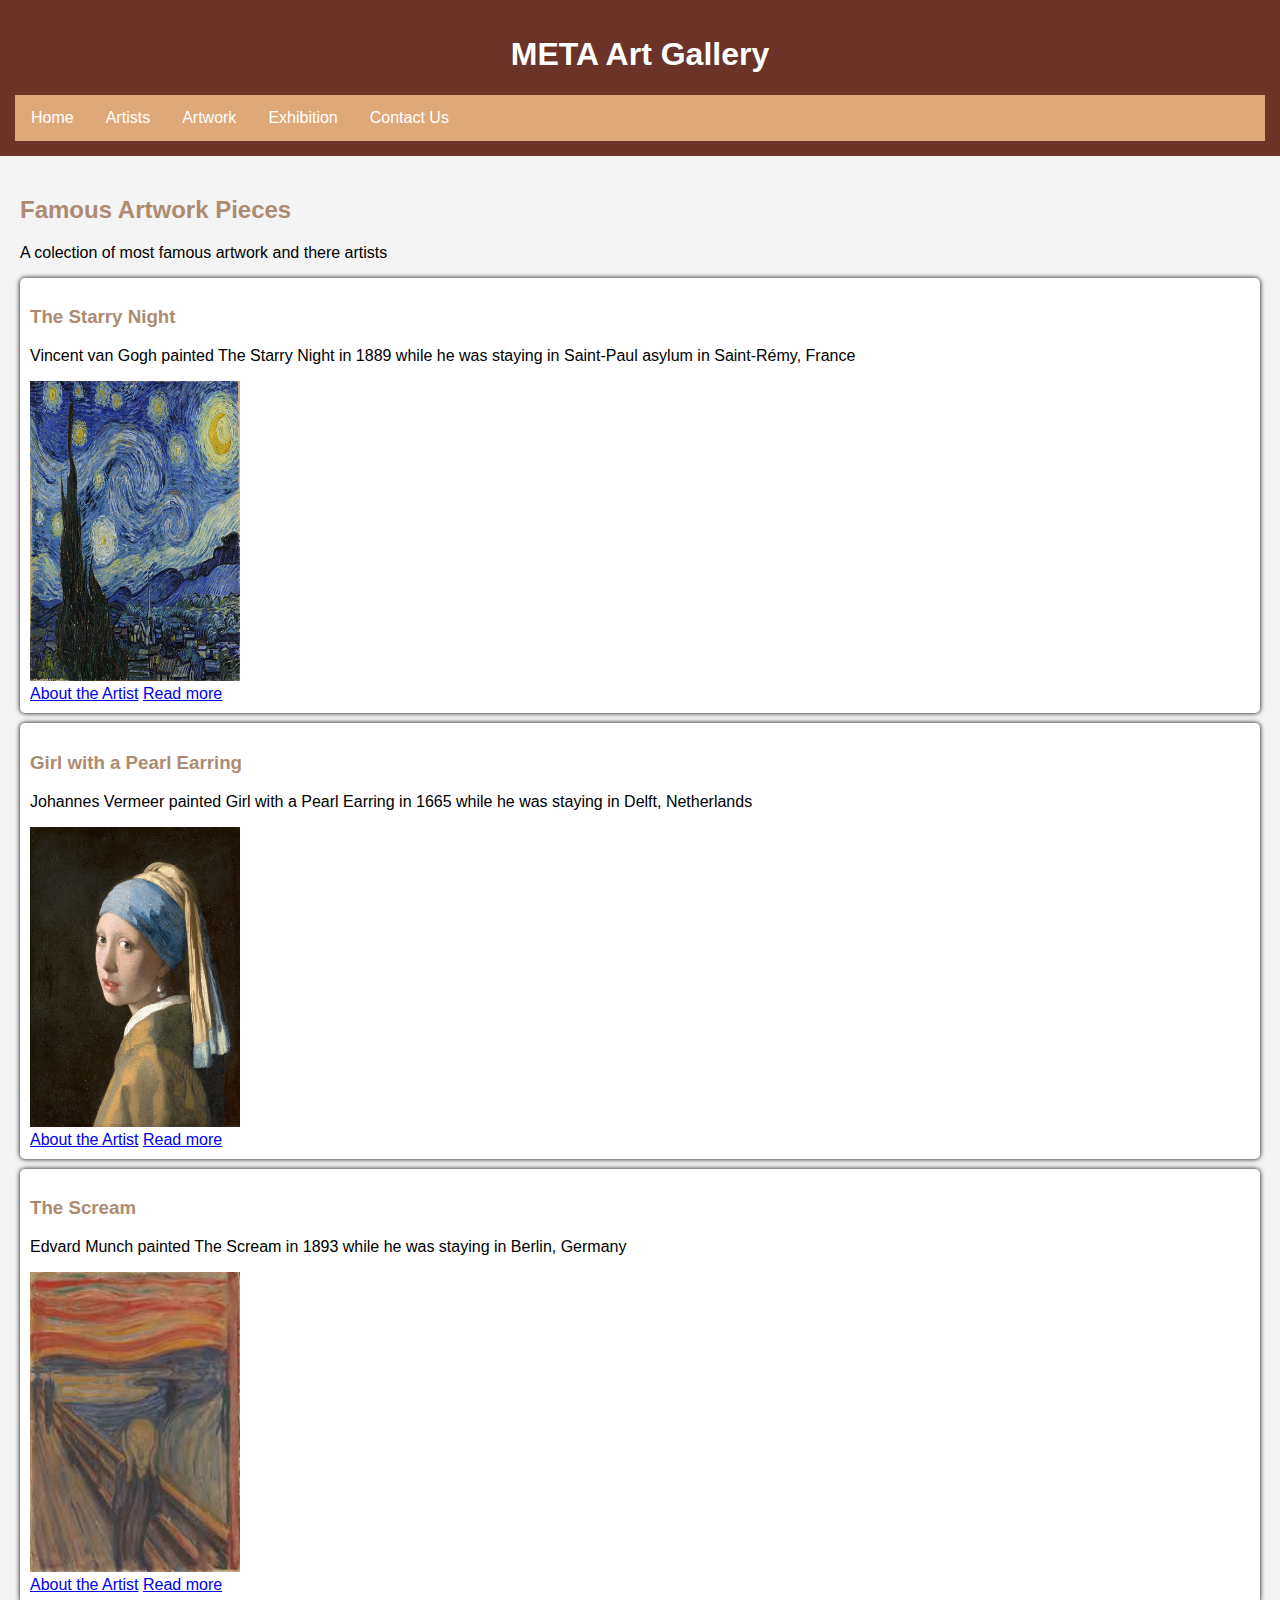
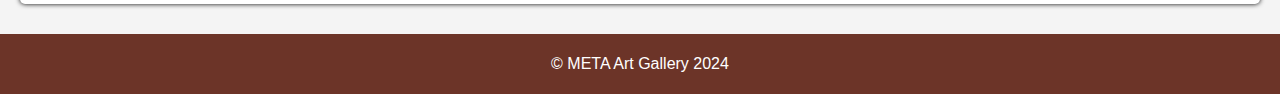
<file: index.html>
<!DOCTYPE html>
<html lang="en">
    <head>
        <title>META Art Gallery</title>
        <meta charset="UTF-8" />
        <meta name="viewport" content="width=device-width, initial-scale=1.0">
        <link rel="stylesheet" href="styles.css">
    </head>
    <body>
        <header>
            <h1>META Art Gallery</h1>
            <nav>
                <ul>
                    <li><a href="index.html">Home</a></li>
                    <li><a href="artists.html">Artists</a></li>
                    <li><a href="artwork.html">Artwork</a></li>
                    <li><a href="exhibition.html">Exhibition</a></li>
                    <li><a href="contact.html">Contact Us</a></li>
                </ul>
            </nav>
        </header>
        <main>
            <section>
            <h2>Famous Artwork Pieces</h2>
            <p>A colection of most famous artwork and there artists</p>
            </section>
            <section>
                <article>
                    <h3>The Starry Night</h3>
                    <p>Vincent van Gogh painted The Starry Night in 1889 while he was staying in Saint-Paul asylum in Saint-Rémy, France</p>
                    <img src="img\The_Starry_Night.jpg" alt="The Starry Night by Vincent van Gogh" width="210" height="300">
                    <br>
                    <a href="artists.html">About the Artist</a>
                    <a href="https://en.wikipedia.org/wiki/The_Starry_Night" target="_blank">Read more</a>
                </article>

                <article>
                    <h3>Girl with a Pearl Earring</h3>
                    <p>Johannes Vermeer painted Girl with a Pearl Earring in 1665 while he was staying in  Delft, Netherlands</p>
                    <img src="img\Girl_with_a_Pearl_Earring.jpg" alt="Girl with a Pearl Earring by Johannes Vermeer" width="210" height="300">
                    <br>
                    <a href="artists.html">About the Artist</a>
                    <a href="https://en.wikipedia.org/wiki/Girl_with_a_Pearl_Earring" target="_blank">Read more</a>
                </article>

                <article>
                    <h3>The Scream</h3>
                    <p>Edvard Munch painted The Scream in 1893 while he was staying in Berlin, Germany</p>
                    <img src="img/The_Scream.jpg" alt="The Scream by Edvard Munch" width="210" height="300">
                    <br>
                    <a href="artists.html">About the Artist</a>
                    <a href="https://en.wikipedia.org/wiki/The_Scream" target="_blank">Read more</a>
                </article>
                
            </section>
        </main>
    </body>
    <footer>
        <p>&copy; META Art Gallery 2024</p>
    </footer>

</html>
</file>
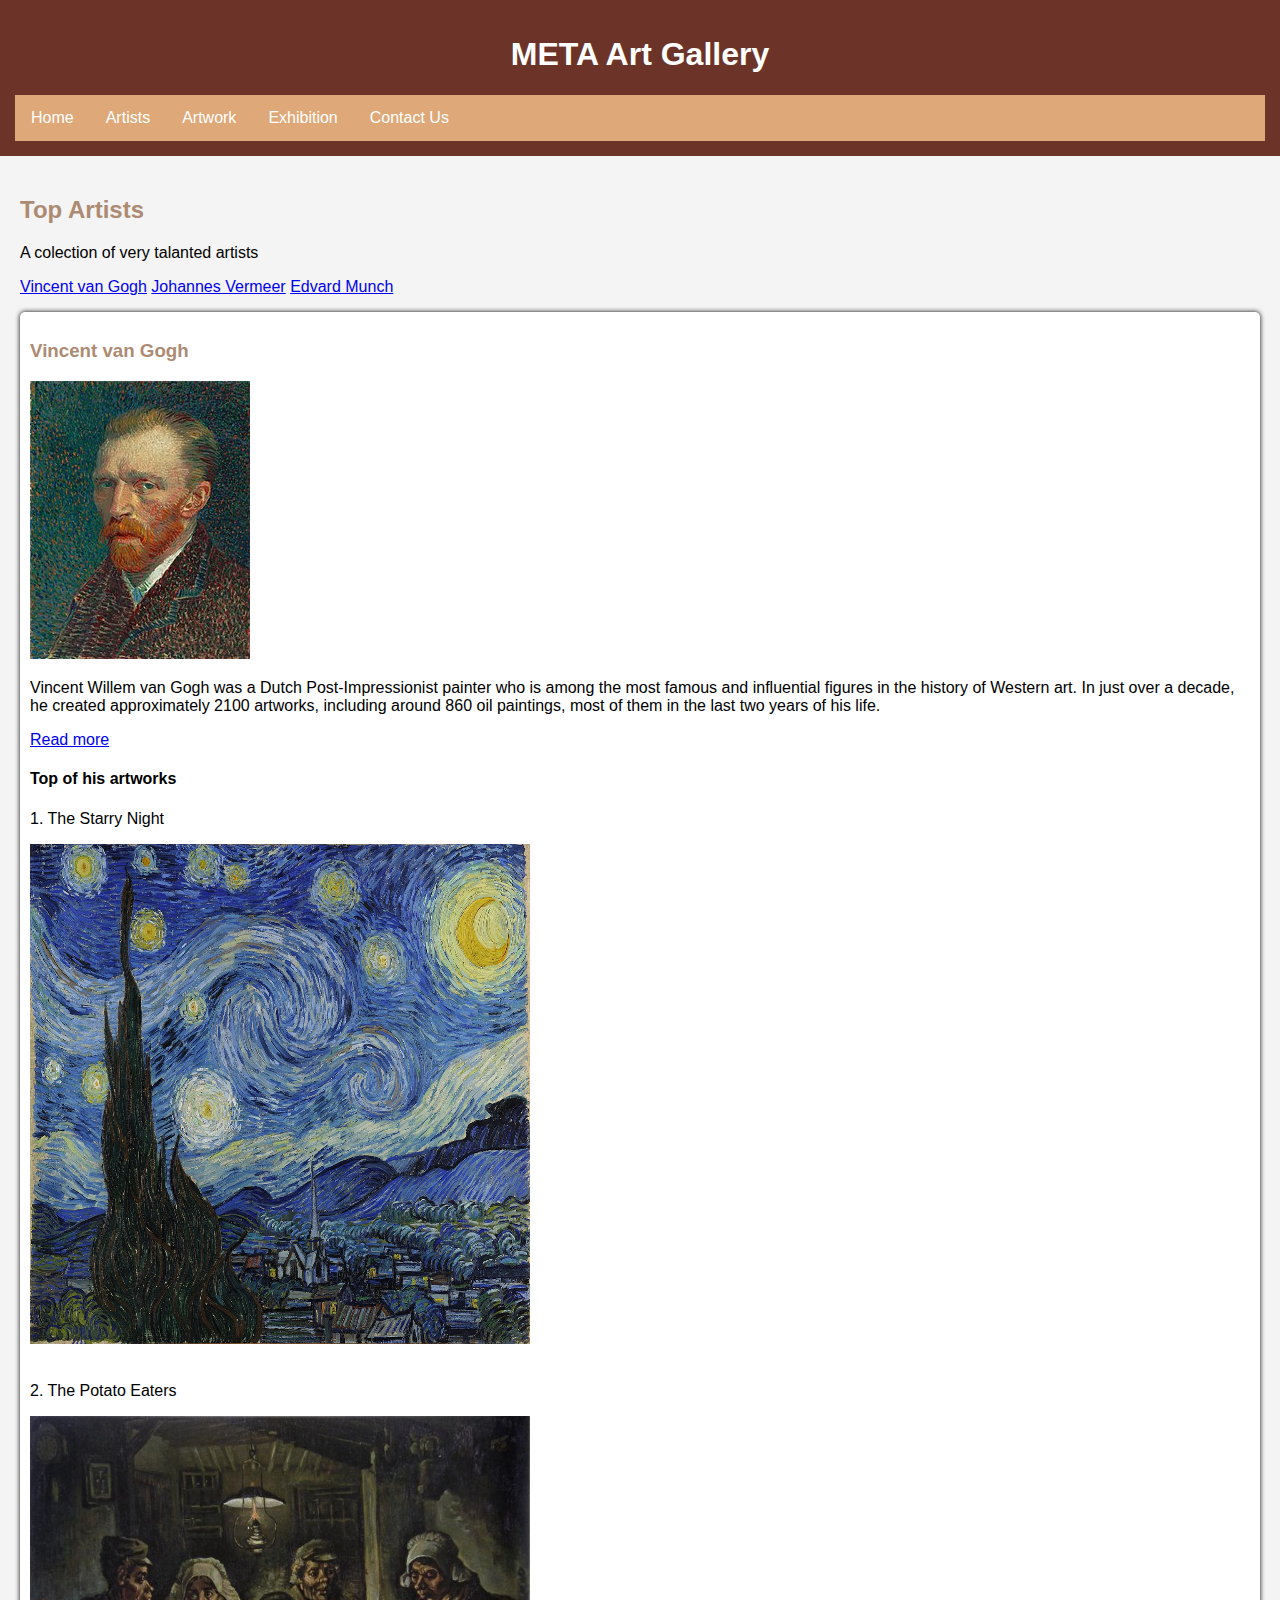
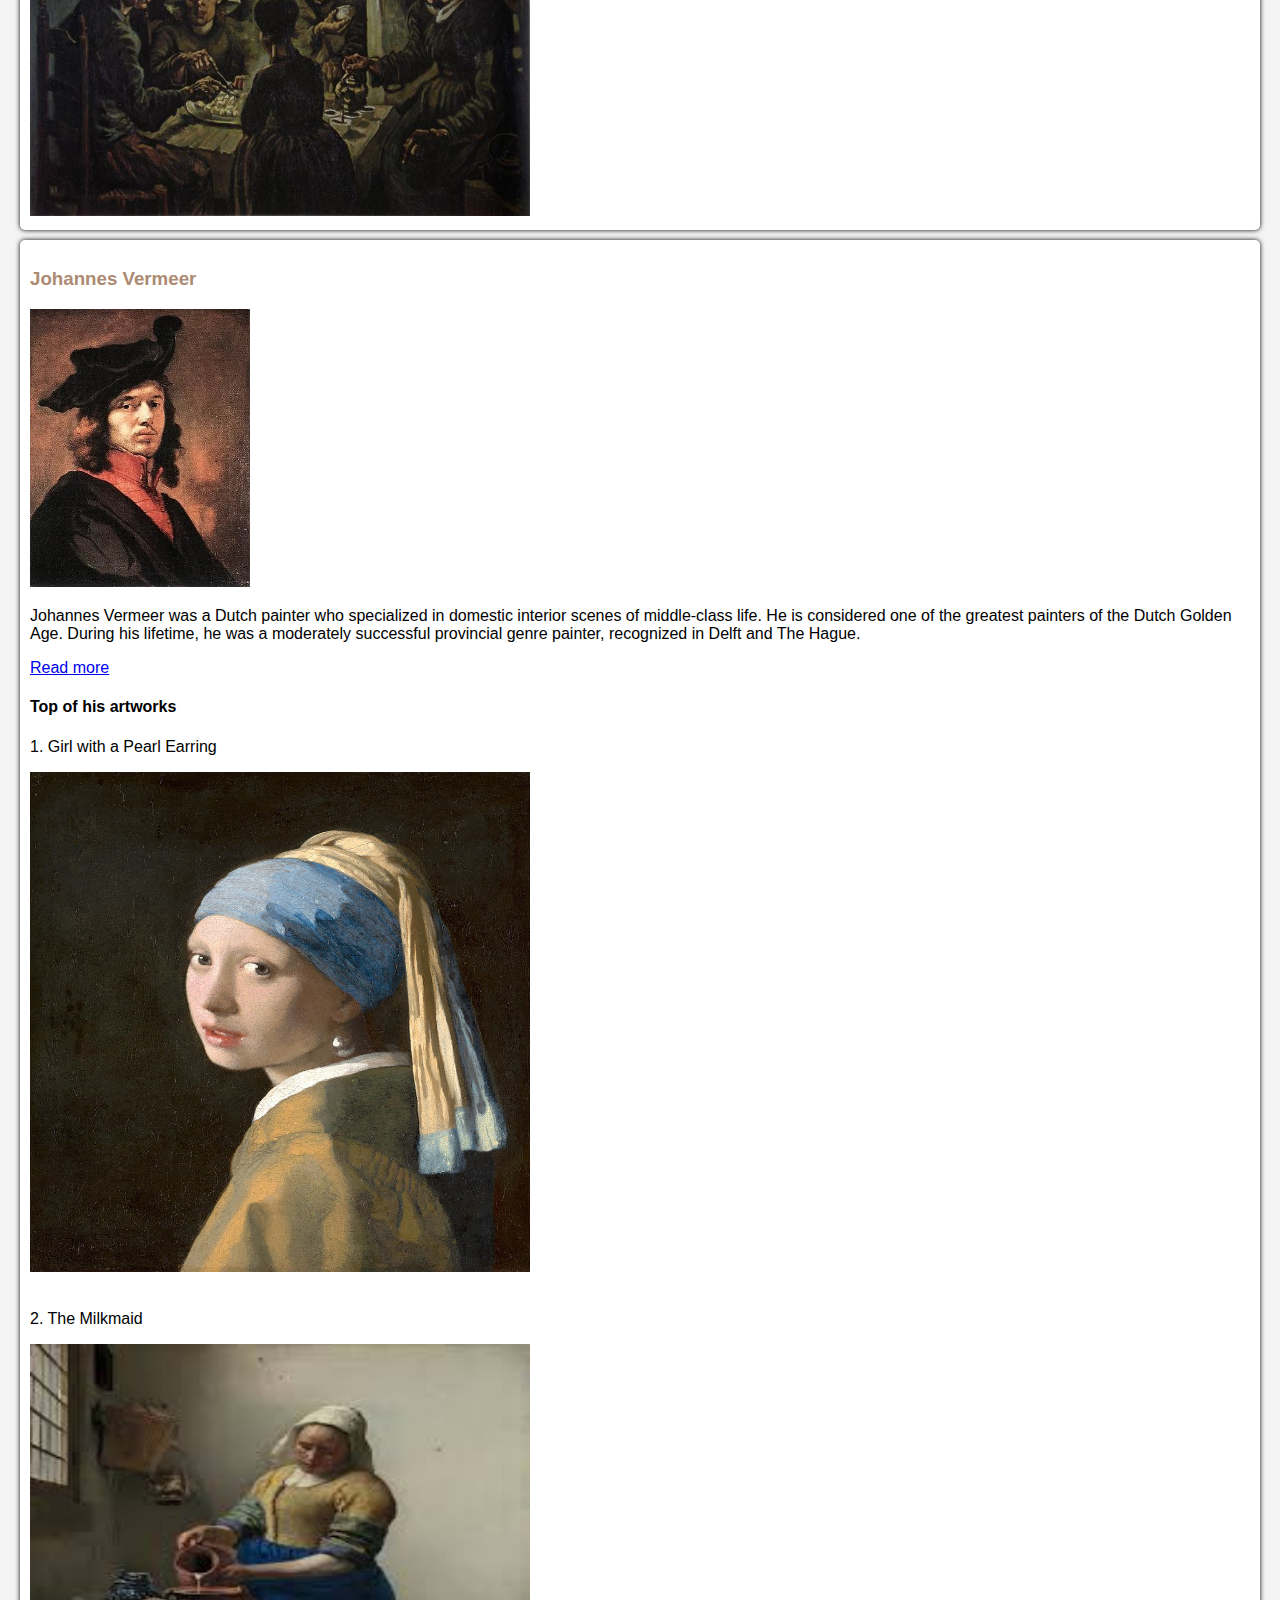
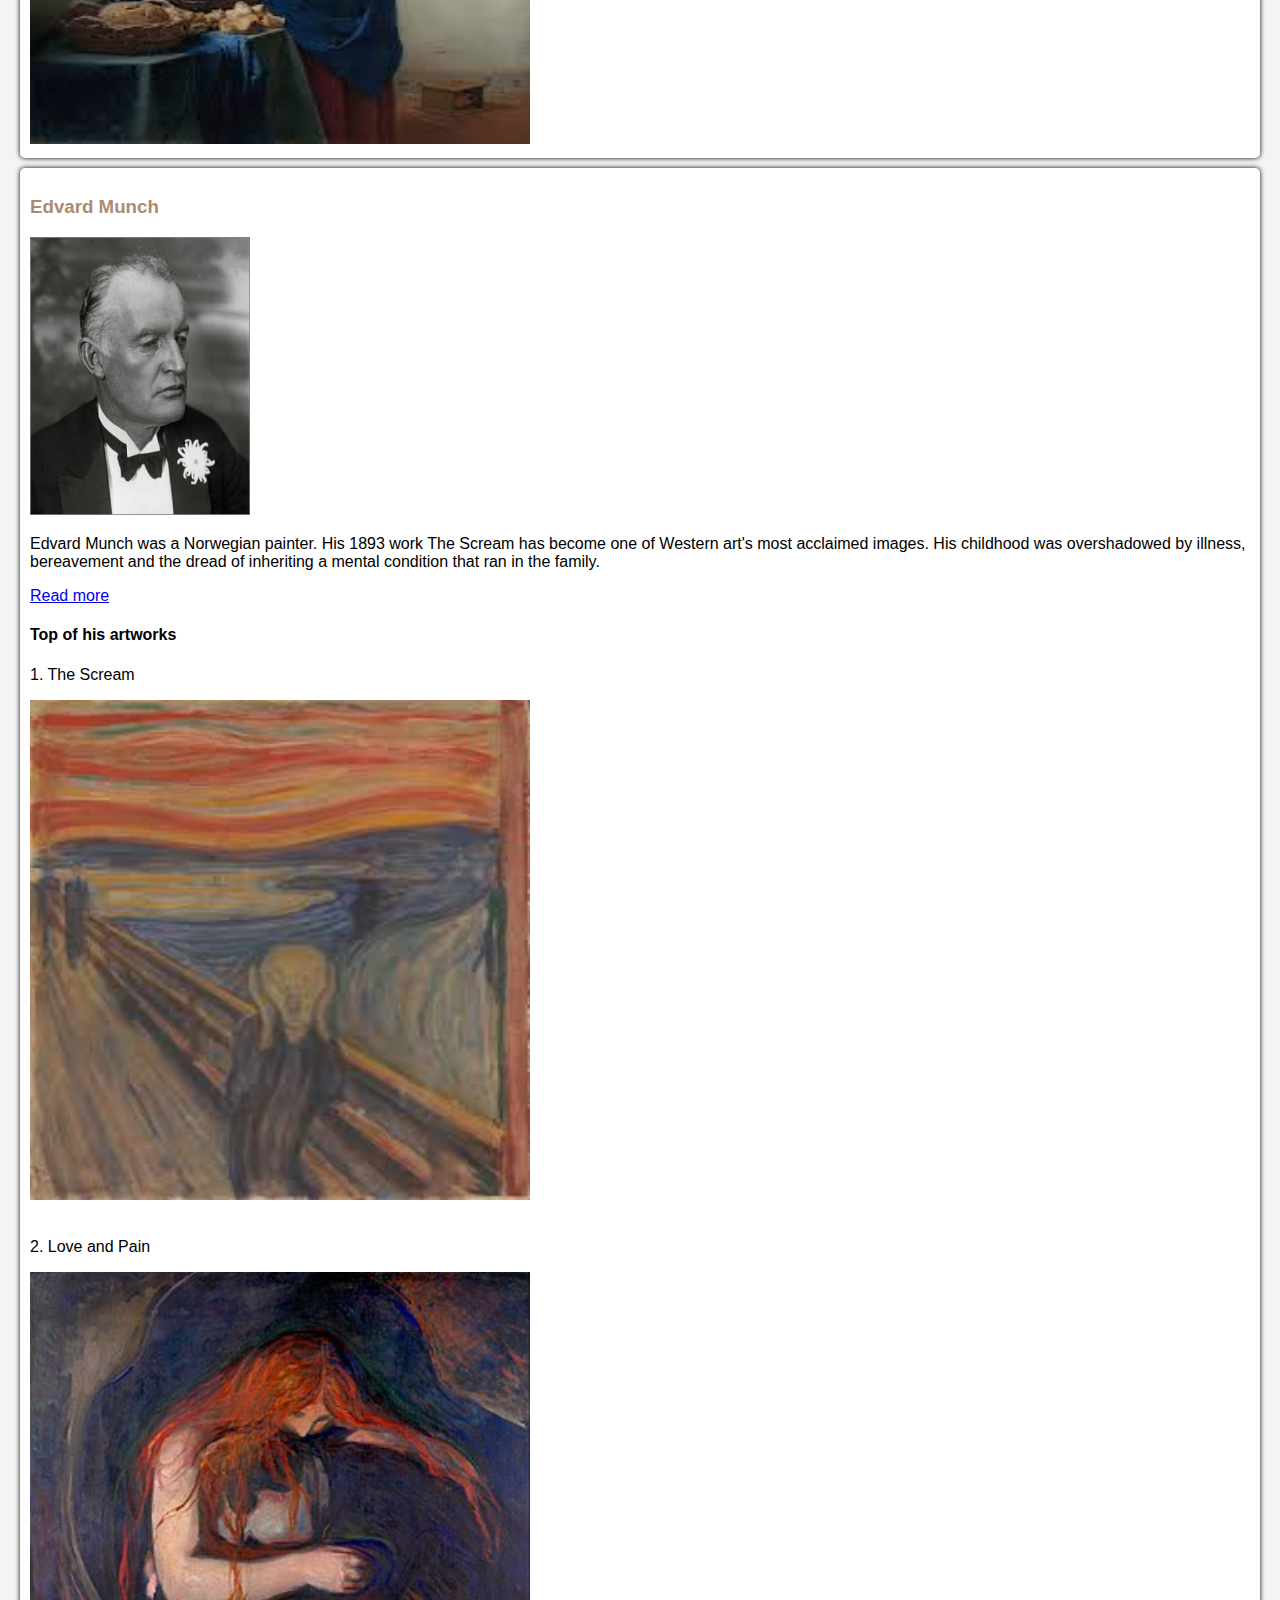
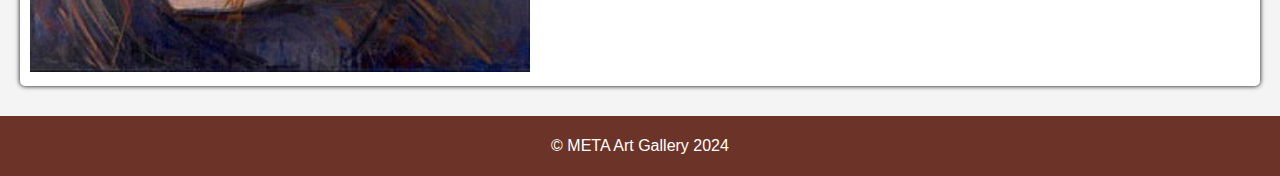
<file: artists.html>
<!DOCTYPE html>
<html>
    <head>
        <title>Artists-META</title>
        <meta charset="UTF-8" />
        <meta name="viewport" content="width=device-width, initial-scale=1.0">
        <link rel="stylesheet" href="styles.css">
    </head>
    <body>
        <header>
            <h1>META Art Gallery</h1>
            <nav>
                <ul>
                    <li><a href="index.html">Home</a></li>
                    <li><a href="artists.html">Artists</a></li>
                    <li><a href="artwork.html">Artwork</a></li>
                    <li><a href="exhibition.html">Exhibition</a></li>
                    <li><a href="contact.html">Contact Us</a></li>
                </ul>
            </nav>
        </header>
        <main>
            <section>
                <h2>Top Artists</h2>
                <p>A colection of very talanted artists</p>
                <p>
                    <a href="#van">Vincent van Gogh</a>
                    <a href="#johannes">Johannes Vermeer</a>
                    <a href="#edvard">Edvard Munch</a>
                </p>
            </section>

            <section>
                <article>
                    
                    <h3 id="van"><strong>Vincent van Gogh</strong></h3>
                    <img src="img/Vincent_van_Gogh.jpg">
                    <p>
                        Vincent Willem van Gogh was a Dutch Post-Impressionist painter who is among the most famous 
                        and influential figures in the history of Western art. 
                        In just over a decade, he created approximately 2100 artworks, including around 860 oil paintings, 
                        most of them in the last two years of his life.
                    </p>
                    <a href="https://en.wikipedia.org/wiki/Vincent_van_Gogh" target="_blank">Read more</a>

                    <h4>Top of his artworks</h4>
                    <p>1. The Starry Night</p>
                    <img src="img/The_Starry_Night.jpg" alt="The Starry Night by Vincent van Gogh" width="500" height="500">
                    <br>
                    <br>
                    <p>2. The Potato Eaters</p>
                    <img src="img/the_potato_eaters.jpg" alt="The Potato Eaters by Vincent van Gogh" width="500" height="400">
                </article>
            </section>
            
            <section>
                <article>
                    
                    <h3 id="johannes"><strong>Johannes Vermeer</strong></h3>
                    <img src="img/Johannes_Vermeer.jpg" width="220" height="278">
                    <p>
                        Johannes Vermeer was a Dutch painter who specialized in domestic interior scenes of middle-class life. 
                        He is considered one of the greatest painters of the Dutch Golden Age. 
                        During his lifetime, he was a moderately successful provincial genre painter, 
                        recognized in Delft and The Hague.
                    </p>
                    <a href="https://en.wikipedia.org/wiki/Johannes_Vermeer" target="_blank">Read more</a>
                    
                    <h4>Top of his artworks</h4>
                    <p>1. Girl with a Pearl Earring</p>
                    <img src="img/Girl_with_a_Pearl_Earring.jpg" alt="Girl with a Pearl Earring by Johannes Vermeer" width="500" height="500">
                    <br>
                    <br>
                    <p>2. The Milkmaid</p>
                    <img src="img/The_MilkMaid.jpg" alt="The Milkmaid by Johannes Vermeer" width="500" height="400">
                </article>
            </section>

            <section>
                <article>
                    
                    <h3 id="edvard"><strong>Edvard Munch</strong></h3>
                    <img src="img/Edvard_Munch.png" width="220" height="278">
                    <p>
                        Edvard Munch was a Norwegian painter. His 1893 work The Scream has become one of Western art's most acclaimed images. 
                        His childhood was overshadowed by illness, bereavement and the dread of inheriting a mental condition that ran in the family. 
                    </p>
                    <a href="https://en.wikipedia.org/wiki/Edvard_Munch" target="_blank">Read more</a>
                    
                    <h4>Top of his artworks</h4>
                    <p>1. The Scream</p>
                    <img src="img/The_Scream.jpg" alt="The Scream by Edvard Munch" width="500" height="500">
                    <br>
                    <br>
                    <p>2. Love and Pain</p>
                    <img src="img/Love_and_Pain.jpg" alt="Love and Pain by Edvard Munch" width="500" height="400">
                </article>
            </section>
        </main>
    </body>
    <footer>
        <p>&copy; META Art Gallery 2024</p>
    </footer>
</html>
</file>
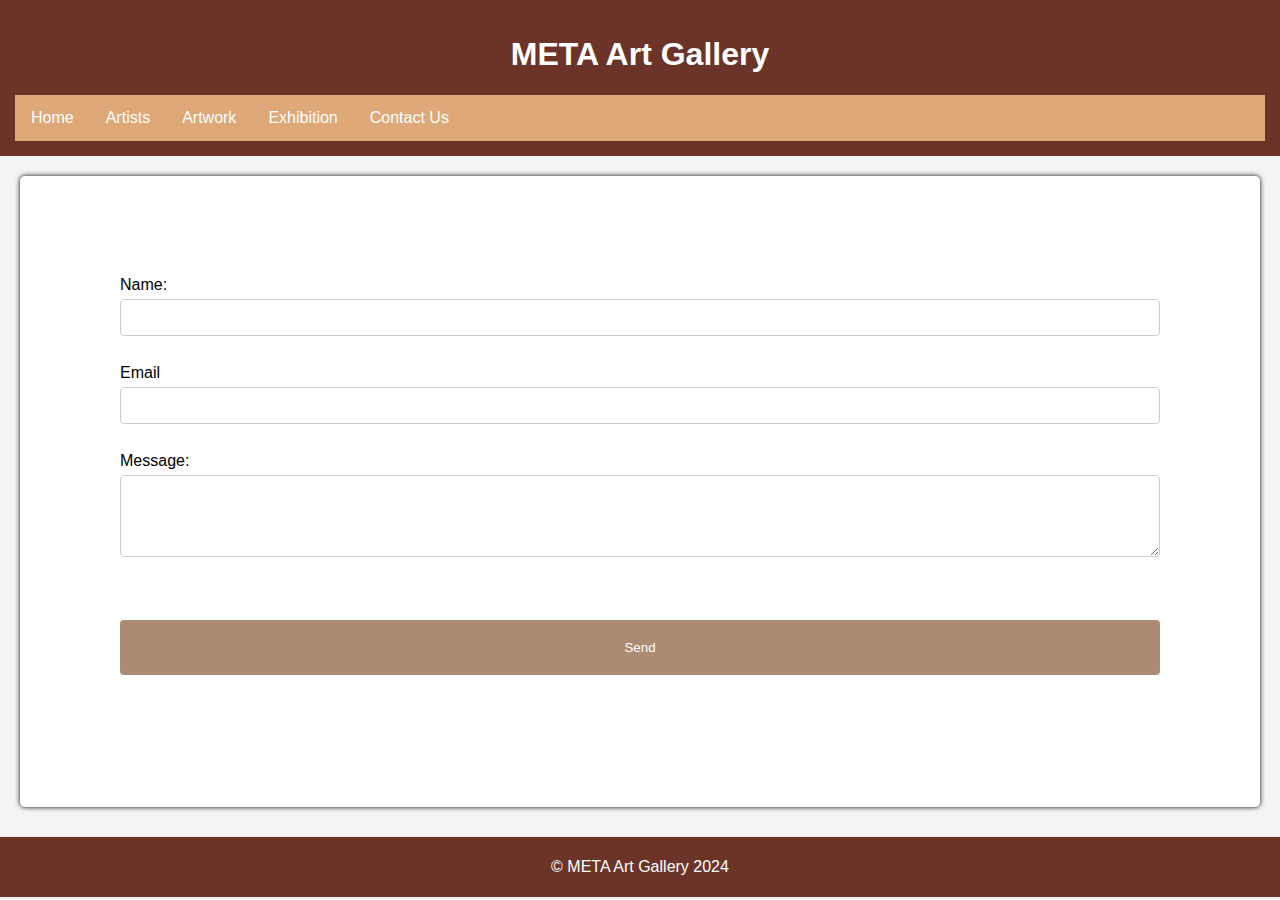
<file: contact.html>
<!DOCTYPE html>
<html>
    <head>
        <meta charset="UTF-8" />
        <meta name="viewport" content="width=device-width, initial-scale=1.0">
        <title>Contact US-META</title>
        <link rel="stylesheet" href="styles.css">
    </head>
    <body>
        <header>
            <h1>META Art Gallery</h1>
            <nav>
                <ul>
                    <li><a href="index.html">Home</a></li>
                    <li><a href="artists.html">Artists</a></li>
                    <li><a href="artwork.html">Artwork</a></li>
                    <li><a href="exhibition.html">Exhibition</a></li>
                    <li><a href="contact.html">Contact Us</a></li>
                </ul>
            </nav>
        </header>
        <main>
            <section>
                <form action="/subimt" method="post">
                    <label for="name">Name:</label>
                    <input type="text" id="name" name="name" required>
                    <br><br>
                    <label for="email">Email</label>
                    <input type="email" id="email" name="email" required>
                    <br><br>
                    <label for="message">Message:</label>
                    <textarea id="message" name="message" rows="4" cols="70" required></textarea>
                    <br><br>
                    <h1><input type="submit" value="Send"></h1>
                </form>
            </section>
        </main>
    </body>
    <footer>
        <p>&copy; META Art Gallery 2024</p>
    </footer>
</html>
</file>
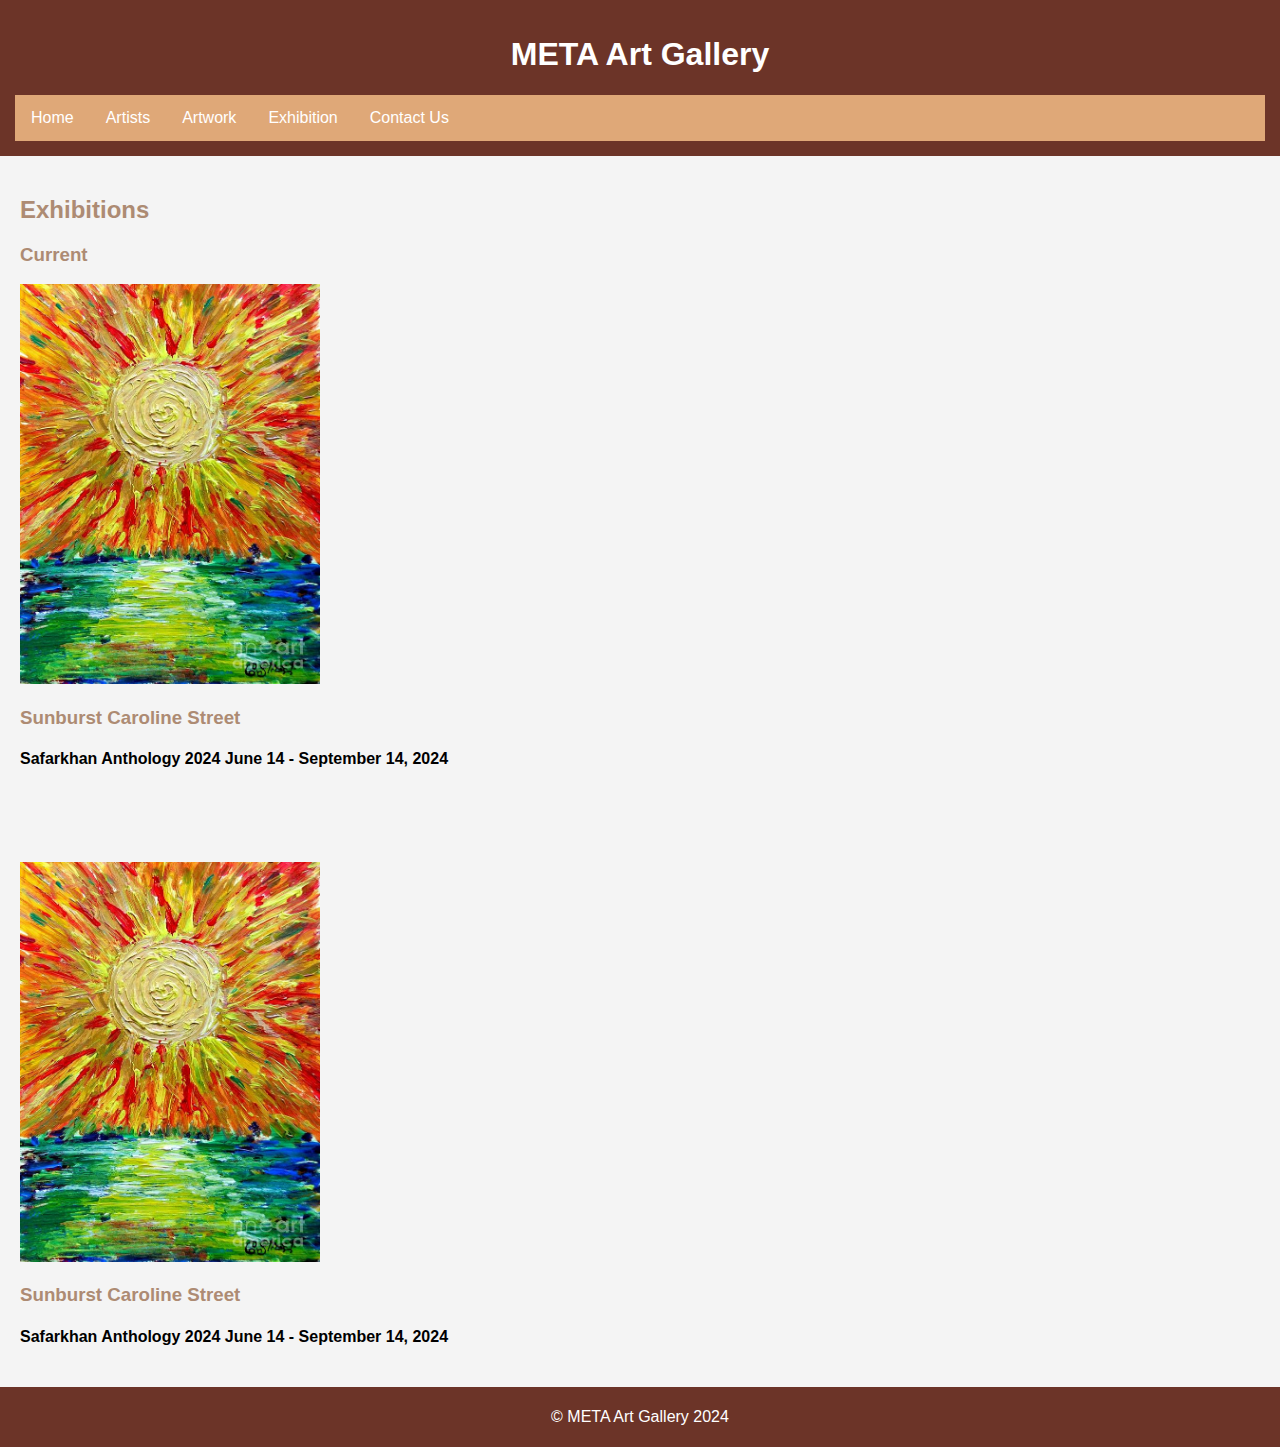
<file: exhibition.html>
<!DOCTYPE html>
<html>
    <head>
        <title>Exhibition-META</title>
        <meta charset="UTF-8" />
        <meta name="viewport" content="width=device-width, initial-scale=1.0">
        <link rel="stylesheet" href="styles.css">
    </head>
    <body>
        <header>
            <h1>META Art Gallery</h1>
            <nav>
                <ul>
                    <li><a href="index.html">Home</a></li>
                    <li><a href="artists.html">Artists</a></li>
                    <li><a href="artwork.html">Artwork</a></li>
                    <li><a href="exhibition.html">Exhibition</a></li>
                    <li><a href="contact.html">Contact Us</a></li>
                </ul>
            </nav>
        </header>
        <main>
            <section>
                <h2>Exhibitions</h2>
                <h3>Current</h3>
            </section>
            <section>
                <img src="img/sunburst_caroline_street.jpg" width="300" height="400">
                <p>
                    <h3>Sunburst Caroline Street</h3>
                    <h4> Safarkhan Anthology 2024
                        June 14 - September 14, 2024 </h4>
                </p>
            </section>
            <br>
            <br>
            <br>
            <br>
            <section>
                <img src="img/sunburst_caroline_street.jpg" width="300" height="400">
                <p>
                    <h3>Sunburst Caroline Street</h3>
                    <h4> Safarkhan Anthology 2024
                        June 14 - September 14, 2024 </h4>
                </p>
            </section>

        </main>
    </body>
    <footer>
        <p>&copy; META Art Gallery 2024</p>
    </footer>
</html>
</file>
<file: styles.css>
body {
    font-family: Arial, sans-serif;
    margin: 0;
    padding: 0;
    background-color: #f4f4f4;
}

header {
    background-color: #6C3428;
    color: white;
    padding: 15px;
    text-align: center;
}

nav ul {
    list-style-type: none;
    margin: 0;
    padding: 0;
    overflow: hidden;
    background-color: #DFA878;

}

nav ul li {
        float: left;

}

nav ul li a {
        display: block;
        color: white;
        text-align: center;
        padding: 14px 16px;
        text-decoration: none;

}

nav ul li a:hover {
            background-color: #E3CAA5;
}

main{
    padding: 20px;
}

footer {
    background-color: #6C3428;
    color: white;
    text-align: center;
    padding: 5px 0;  
    position: relative;
    bottom: 0;
    width: 100%;
}

h2, h3 {
    color: #AD8B73;
}

section {
    margin-bottom: 10px;

}


form {
    background-color: white;
    padding: 100px;
    border-radius: 5px;
    box-shadow: 0 0 5px rgba(0, 0, 0, 1);

}

input[type="text"],input[type="email"],textarea {
    width: 100%;
    padding: 10px;
    margin: 5px 0 10px 0;
    display: inline-block;
    border: 1px solid #ccc;
    border-radius: 4px;
    box-sizing: border-box;
}


input[type="submit"]{
    width:100%;
    background-color: #AD8B73;
    color: white;
    padding: 20px 20px;
    margin: 10px 0;
    border: none;
    border-radius: 4px;
    cursor: pointer;


}


input[type="submit"]:hover{
    background-color: #AD8B73;
}

article{
    background-color: white;
    padding: 10px;
    margin: 10px 0;
    border-radius: 5px;
    box-shadow: 0 0 5px rgba(1 ,0 ,0);

}
.imageflex { display: flex; }
.imageflexcontent { margin-left: 5px; margin-top: 0; }
</file>
